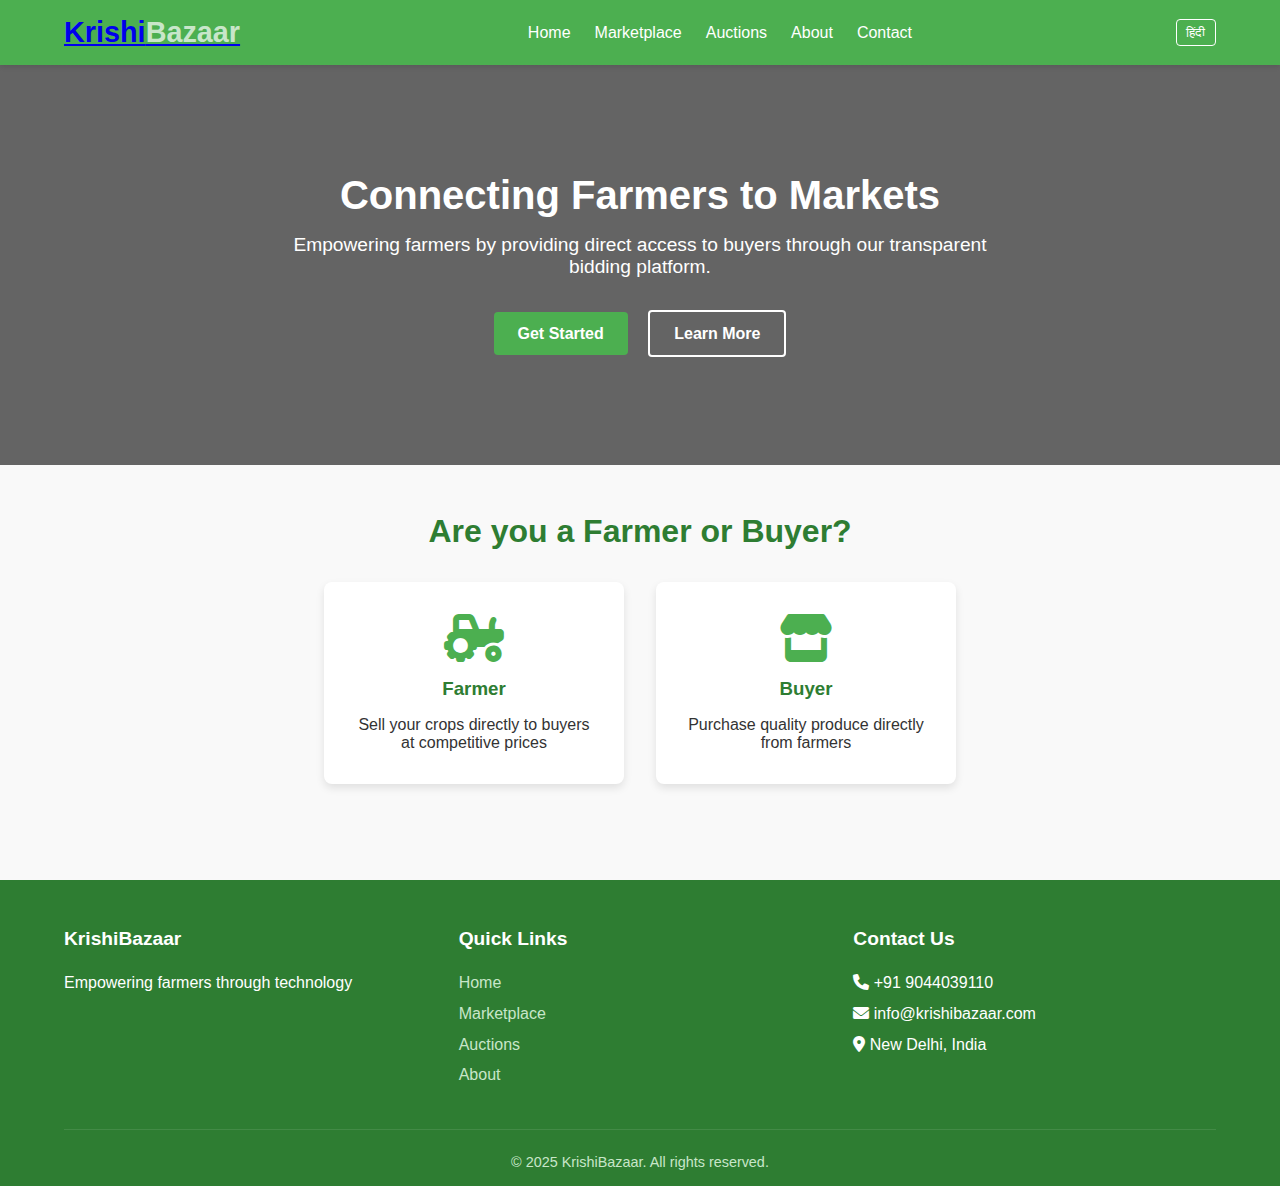
<file: index.html>
<!DOCTYPE html>
<html lang="en">
<head>
    <meta charset="UTF-8">
    <meta name="viewport" content="width=device-width, initial-scale=1.0">
    <title>KrishiBazaar - Farmer Marketplace</title>
    <link rel="stylesheet" href="style.css">
    <link rel="stylesheet" href="https://cdnjs.cloudflare.com/ajax/libs/font-awesome/6.0.0-beta3/css/all.min.css">
</head>
<body>
    <!-- Header -->
    <header>
        <div class="container header-container">
            <a href="index.html" class="logo">Krishi<span>Bazaar</span></a>
            <nav>
                <ul>
                    <li><a href="index.html" class="english active">Home</a><a href="index.html" class="hindi hidden active">होम</a></li>
                    <li><a href="marketplace.html" class="english">Marketplace</a><a href="marketplace.html" class="hindi hidden">मार्केटप्लेस</a></li>
                    <li><a href="auctions.html" class="english">Auctions</a><a href="auctions.html" class="hindi hidden">नीलामी</a></li>
                    <li><a href="about.html" class="english">About</a><a href="about.html" class="hindi hidden">हमारे बारे में</a></li>
                    <li><a href="contact.html" class="english">Contact</a><a href="contact.html" class="hindi hidden">संपर्क</a></li>
                </ul>
            </nav>
            <button class="language-toggle" id="languageToggle">
                <span class="english">हिंदी</span>
                <span class="hindi hidden">English</span>
            </button>
        </div>
    </header>

    <!-- Hero Section -->
    <section class="hero">
        <div class="container hero-content">
            <h1 class="english">Connecting Farmers to Markets</h1>
            <h1 class="hindi hidden">किसानों को बाजार से जोड़ना</h1>
            <p class="english">Empowering farmers by providing direct access to buyers through our transparent bidding platform.</p>
            <p class="hindi hidden">हमारे पारदर्शी बोली प्लेटफॉर्म के माध्यम से किसानों को खरीदारों तक सीधी पहुंच प्रदान करना।</p>
            <div>
                <a href="#user-selection" class="btn english">Get Started</a>
                <a href="#user-selection" class="btn hindi hidden">शुरू करें</a>
                <a href="about.html" class="btn btn-outline english">Learn More</a>
                <a href="about.html" class="btn btn-outline hindi hidden">और जानें</a>
            </div>
        </div>
    </section>

    <!-- User Type Selection -->
    <section class="user-selection" id="user-selection">
        <div class="container">
            <h2 class="english">Are you a Farmer or Buyer?</h2>
            <h2 class="hindi hidden">आप किसान हैं या खरीदार?</h2>
            <div class="user-cards">
                <a href="farmer-register.html" class="user-card">
                    <i class="fas fa-tractor"></i>
                    <h3 class="english">Farmer</h3>
                    <h3 class="hindi hidden">किसान</h3>
                    <p class="english">Sell your crops directly to buyers at competitive prices</p>
                    <p class="hindi hidden">अपनी फसल सीधे खरीदारों को प्रतिस्पर्धी कीमतों पर बेचें</p>
                </a>
                <a href="buyer-dashboard.html" class="user-card">
                    <i class="fas fa-store"></i>
                    <h3 class="english">Buyer</h3>
                    <h3 class="hindi hidden">खरीदार</h3>
                    <p class="english">Purchase quality produce directly from farmers</p>
                    <p class="hindi hidden">किसानों से सीधे गुणवत्तापूर्ण उत्पाद खरीदें</p>
                </a>
            </div>
        </div>
    </section>

    <!-- Footer -->
    <footer>
        <div class="container">
            <div class="footer-content">
                <div class="footer-column">
                    <h3 class="english">KrishiBazaar</h3>
                    <h3 class="hindi hidden">कृषि बाजार</h3>
                    <p class="english">Empowering farmers through technology</p>
                    <p class="hindi hidden">प्रौद्योगिकी के माध्यम से किसानों को सशक्त बनाना</p>
                </div>
                <div class="footer-column">
                    <h3 class="english">Quick Links</h3>
                    <h3 class="hindi hidden">त्वरित लिंक</h3>
                    <ul>
                        <li><a href="index.html" class="english">Home</a><a href="index.html" class="hindi hidden">होम</a></li>
                        <li><a href="marketplace.html" class="english">Marketplace</a><a href="marketplace.html" class="hindi hidden">मार्केटप्लेस</a></li>
                        <li><a href="auctions.html" class="english">Auctions</a><a href="auctions.html" class="hindi hidden">नीलामी</a></li>
                        <li><a href="about.html" class="english">About</a><a href="about.html" class="hindi hidden">हमारे बारे में</a></li>
                    </ul>
                </div>
                <div class="footer-column">
                    <h3 class="english">Contact Us</h3>
                    <h3 class="hindi hidden">हमसे संपर्क करें</h3>
                    <ul>
                        <li><i class="fas fa-phone"></i> +91 9044039110</li>
                        <li><i class="fas fa-envelope"></i> info@krishibazaar.com</li>
                        <li><i class="fas fa-map-marker-alt"></i> <span class="english">New Delhi, India</span><span class="hindi hidden">नई दिल्ली, भारत</span></li>
                    </ul>
                </div>
            </div>
            <div class="copyright">
                <p class="english">&copy; 2025 KrishiBazaar. All rights reserved.</p>
                <p class="hindi hidden">&copy; 2025 कृषि बाजार। सर्वाधिकार सुरक्षित।</p>
            </div>
        </div>
    </footer>

    <script>
        // Language toggle functionality
        document.getElementById('languageToggle').addEventListener('click', function() {
            const englishElements = document.querySelectorAll('.english');
            const hindiElements = document.querySelectorAll('.hindi');
            
            englishElements.forEach(el => {
                el.classList.toggle('hidden');
            });
            
            hindiElements.forEach(el => {
                el.classList.toggle('hidden');
            });
        });

        // Set active nav link
        document.addEventListener('DOMContentLoaded', function() {
            const currentPage = window.location.pathname.split('/').pop() || 'index.html';
            const navLinks = document.querySelectorAll('nav a');
            
            navLinks.forEach(link => {
                if (link.getAttribute('href') === currentPage) {
                    link.classList.add('active');
                } else {
                    link.classList.remove('active');
                }
            });
        });
    </script>
</body>
</html>
</file>
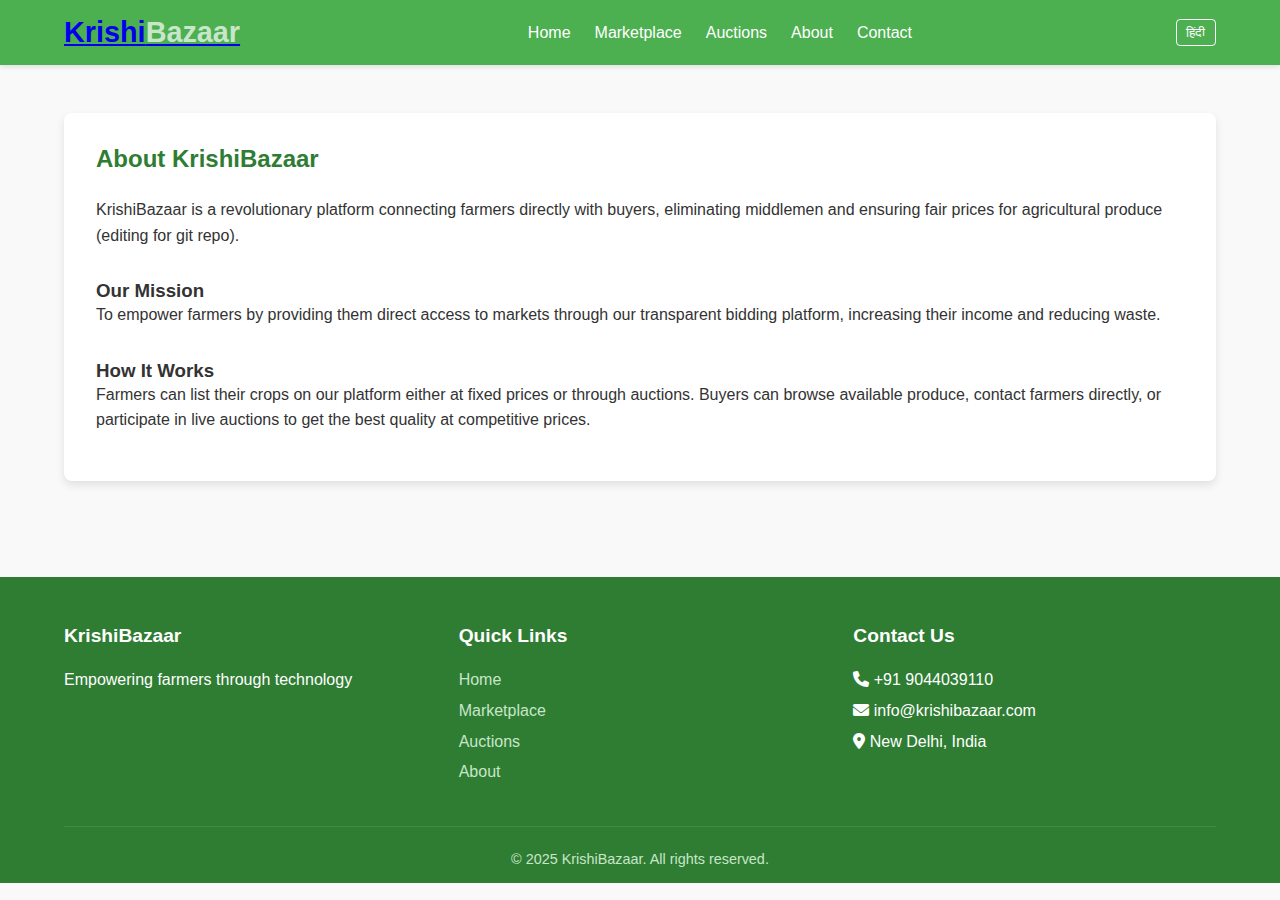
<file: about.html>
<!DOCTYPE html>
<html lang="en">
<head>
    <meta charset="UTF-8">
    <meta name="viewport" content="width=device-width, initial-scale=1.0">
    <title>About - KrishiBazaar</title>
    <link rel="stylesheet" href="style.css">
    <link rel="stylesheet" href="https://cdnjs.cloudflare.com/ajax/libs/font-awesome/6.0.0-beta3/css/all.min.css">
</head>
<body>
    <!-- Header -->
    <header>
        <div class="container header-container">
            <a href="index.html" class="logo">Krishi<span>Bazaar</span></a>
            <nav>
                <ul>
                    <li><a href="index.html" class="english">Home</a><a href="index.html" class="hindi hidden">होम</a></li>
                    <li><a href="marketplace.html" class="english">Marketplace</a><a href="marketplace.html" class="hindi hidden">मार्केटप्लेस</a></li>
                    <li><a href="auctions.html" class="english">Auctions</a><a href="auctions.html" class="hindi hidden">नीलामी</a></li>
                    <li><a href="about.html" class="english active">About</a><a href="about.html" class="hindi hidden active">हमारे बारे में</a></li>
                    <li><a href="contact.html" class="english">Contact</a><a href="contact.html" class="hindi hidden">संपर्क</a></li>
                </ul>
            </nav>
            <button class="language-toggle" id="languageToggle">
                <span class="english">हिंदी</span>
                <span class="hindi hidden">English</span>
            </button>
        </div>
    </header>

    <!-- About Section -->
    <section class="about-section">
        <div class="container">
            <div class="about-content">
                <h2 class="english">About KrishiBazaar</h2>
                <h2 class="hindi hidden">कृषि बाजार के बारे में</h2>
                
                <p class="english">KrishiBazaar is a revolutionary platform connecting farmers directly with buyers, eliminating middlemen and ensuring fair prices for agricultural produce (editing for git repo).</p>
                <p class="hindi hidden">कृषि बाजार एक क्रांतिकारी प्लेटफॉर्म है जो किसानों को सीधे खरीदारों से जोड़ता है, बिचौलियों को हटाता है और कृषि उत्पादों के लिए उचित मूल्य सुनिश्चित करता है।</p>
                
                <h3 class="english" style="margin-top: 2rem;">Our Mission</h3>
                <h3 class="hindi hidden" style="margin-top: 2rem;">हमारा मिशन</h3>
                <p class="english">To empower farmers by providing them direct access to markets through our transparent bidding platform, increasing their income and reducing waste.</p>
                <p class="hindi hidden">हमारे पारदर्शी बोली प्लेटफॉर्म के माध्यम से किसानों को बाजार तक सीधी पहुंच प्रदान करके उन्हें सशक्त बनाना, उनकी आय बढ़ाना और बर्बादी को कम करना।</p>
                
                <h3 class="english" style="margin-top: 2rem;">How It Works</h3>
                <h3 class="hindi hidden" style="margin-top: 2rem;">यह कैसे काम करता है</h3>
                <p class="english">Farmers can list their crops on our platform either at fixed prices or through auctions. Buyers can browse available produce, contact farmers directly, or participate in live auctions to get the best quality at competitive prices.</p>
                <p class="hindi hidden">किसान हमारे प्लेटफॉर्म पर अपनी फसलों को निश्चित मूल्य पर या नीलामी के माध्यम से सूचीबद्ध कर सकते हैं। खरीदार उपलब्ध उत्पादों को ब्राउज़ कर सकते हैं, सीधे किसानों से संपर्क कर सकते हैं, या प्रतिस्पर्धी कीमतों पर सर्वोत्तम गुणवत्ता प्राप्त करने के लिए लाइव नीलामी में भाग ले सकते हैं।</p>
            </div>
        </div>
    </section>

    <!-- Footer -->
    <footer>
        <div class="container">
            <div class="footer-content">
                <div class="footer-column">
                    <h3 class="english">KrishiBazaar</h3>
                    <h3 class="hindi hidden">कृषि बाजार</h3>
                    <p class="english">Empowering farmers through technology</p>
                    <p class="hindi hidden">प्रौद्योगिकी के माध्यम से किसानों को सशक्त बनाना</p>
                </div>
                <div class="footer-column">
                    <h3 class="english">Quick Links</h3>
                    <h3 class="hindi hidden">त्वरित लिंक</h3>
                    <ul>
                        <li><a href="index.html" class="english">Home</a><a href="index.html" class="hindi hidden">होम</a></li>
                        <li><a href="marketplace.html" class="english">Marketplace</a><a href="marketplace.html" class="hindi hidden">मार्केटप्लेस</a></li>
                        <li><a href="auctions.html" class="english">Auctions</a><a href="auctions.html" class="hindi hidden">नीलामी</a></li>
                        <li><a href="about.html" class="english">About</a><a href="about.html" class="hindi hidden">हमारे बारे में</a></li>
                    </ul>
                </div>
                <div class="footer-column">
                    <h3 class="english">Contact Us</h3>
                    <h3 class="hindi hidden">हमसे संपर्क करें</h3>
                    <ul>
                        <li><i class="fas fa-phone"></i> +91 9044039110</li>
                        <li><i class="fas fa-envelope"></i> info@krishibazaar.com</li>
                        <li><i class="fas fa-map-marker-alt"></i> <span class="english">New Delhi, India</span><span class="hindi hidden">नई दिल्ली, भारत</span></li>
                    </ul>
                </div>
            </div>
            <div class="copyright">
                <p class="english">&copy; 2025 KrishiBazaar. All rights reserved.</p>
                <p class="hindi hidden">&copy; 2025 कृषि बाजार। सर्वाधिकार सुरक्षित।</p>
            </div>
        </div>
    </footer>

    <script>
        // Language toggle functionality
        document.getElementById('languageToggle').addEventListener('click', function() {
            const englishElements = document.querySelectorAll('.english');
            const hindiElements = document.querySelectorAll('.hindi');
            
            englishElements.forEach(el => {
                el.classList.toggle('hidden');
            });
            
            hindiElements.forEach(el => {
                el.classList.toggle('hidden');
            });
        });
    </script>
</body>
</html>
</file>
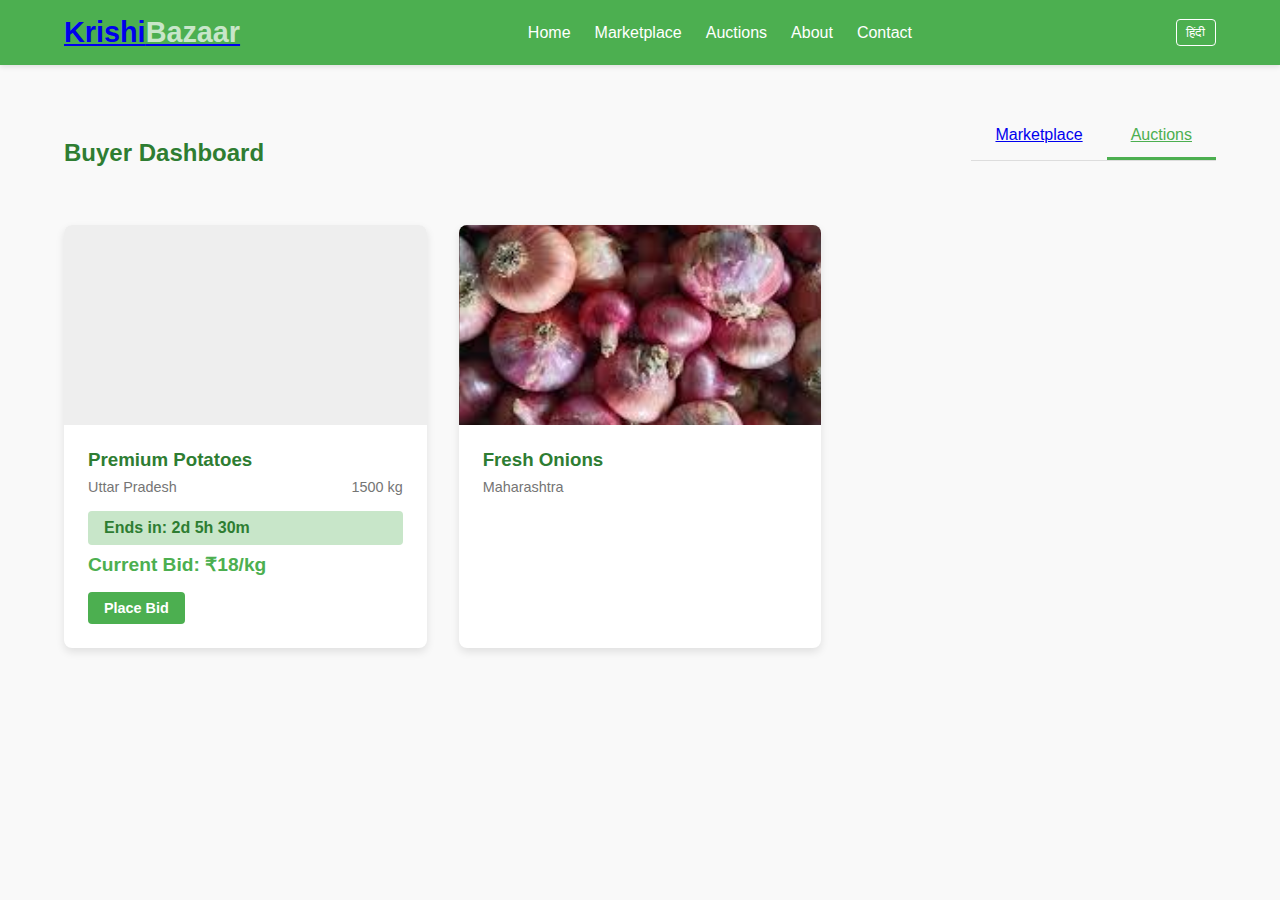
<file: buyer-dashboard.html>
<!DOCTYPE html>
<html lang="en">
<head>
    <meta charset="UTF-8">
    <meta name="viewport" content="width=device-width, initial-scale=1.0">
    <title>Buyer Dashboard - KrishiBazaar</title>
    <link rel="stylesheet" href="style.css">
    <link rel="stylesheet" href="https://cdnjs.cloudflare.com/ajax/libs/font-awesome/6.0.0-beta3/css/all.min.css">
</head>
<body>
    <!-- Header -->
    <header>
        <div class="container header-container">
            <a href="index.html" class="logo">Krishi<span>Bazaar</span></a>
            <nav>
                <ul>
                    <li><a href="index.html" class="english">Home</a><a href="index.html" class="hindi hidden">होम</a></li>
                    <li><a href="marketplace.html" class="english">Marketplace</a><a href="marketplace.html" class="hindi hidden">मार्केटप्लेस</a></li>
                    <li><a href="auctions.html" class="english active">Auctions</a><a href="auctions.html" class="hindi hidden active">नीलामी</a></li>
                    <li><a href="about.html" class="english">About</a><a href="about.html" class="hindi hidden">हमारे बारे में</a></li>
                    <li><a href="contact.html" class="english">Contact</a><a href="contact.html" class="hindi hidden">संपर्क</a></li>
                </ul>
            </nav>
            <button class="language-toggle" id="languageToggle">
                <span class="english">हिंदी</span>
                <span class="hindi hidden">English</span>
            </button>
        </div>
    </header>

    <!-- Buyer Dashboard -->
    <section class="marketplace">
        <div class="container">
            <div class="marketplace-header">
                <h2 class="english">Buyer Dashboard</h2>
                <h2 class="hindi hidden">खरीदार डैशबोर्ड</h2>
                <div class="marketplace-tabs">
                    <a href="marketplace.html" class="tab">
                        <span class="english">Marketplace</span>
                        <span class="hindi hidden">मार्केटप्लेस</span>
                    </a>
                    <a href="auctions.html" class="tab active">
                        <span class="english">Auctions</span>
                        <span class="hindi hidden">नीलामी</span>
                    </a>
                </div>
            </div>

            <div class="products">
                <!-- Auction 1 -->
                <div class="product-card" onclick="showBidding('premium-potatoes')">
                    <div class="product-image" style="background-image: url('https://www.kew.org/sites/default/files/styles/original/public/2025-01/many-potatoes-solanum-tuberosum.jpg.webp?itok=RhcGjOE3');"></div>
                    <div class="product-info">
                        <h3 class="english">Premium Potatoes</h3>
                        <h3 class="hindi hidden">प्रीमियम आलू</h3>
                        <div class="product-meta">
                            <span class="english">Uttar Pradesh</span>
                            <span class="hindi hidden">उत्तर प्रदेश</span>
                            <span>1500 kg</span>
                        </div>
                        <div class="bidding-timer english">Ends in: 2d 5h 30m</div>
                        <div class="bidding-timer hindi hidden">समाप्ति: 2दिन 5घं 30मि</div>
                        <div class="product-price english">Current Bid: ₹18/kg</div>
                        <div class="product-price hindi hidden">वर्तमान बोली: 18 रु/किलो</div>
                        <div class="product-actions">
                            <button class="btn btn-sm english">Place Bid</button>
                            <button class="btn btn-sm hindi hidden">बोली लगाएं</button>
                        </div>
                    </div>
                </div>

                <!-- Auction 2 -->
                <div class="product-card" onclick="showBidding('fresh-onions')">
                    <div class="product-image" style="background-image: url('[data-uri]');"></div>
                    <div class="product-info">
                        <h3 class="english">Fresh Onions</h3>
                        <h3 class="hindi hidden">ताजे प्याज</h3>
                        <div class="product-meta">
                            <span class="english">Maharashtra</span>
                            <span class="hindi hidden">महाराष्ट
</file>
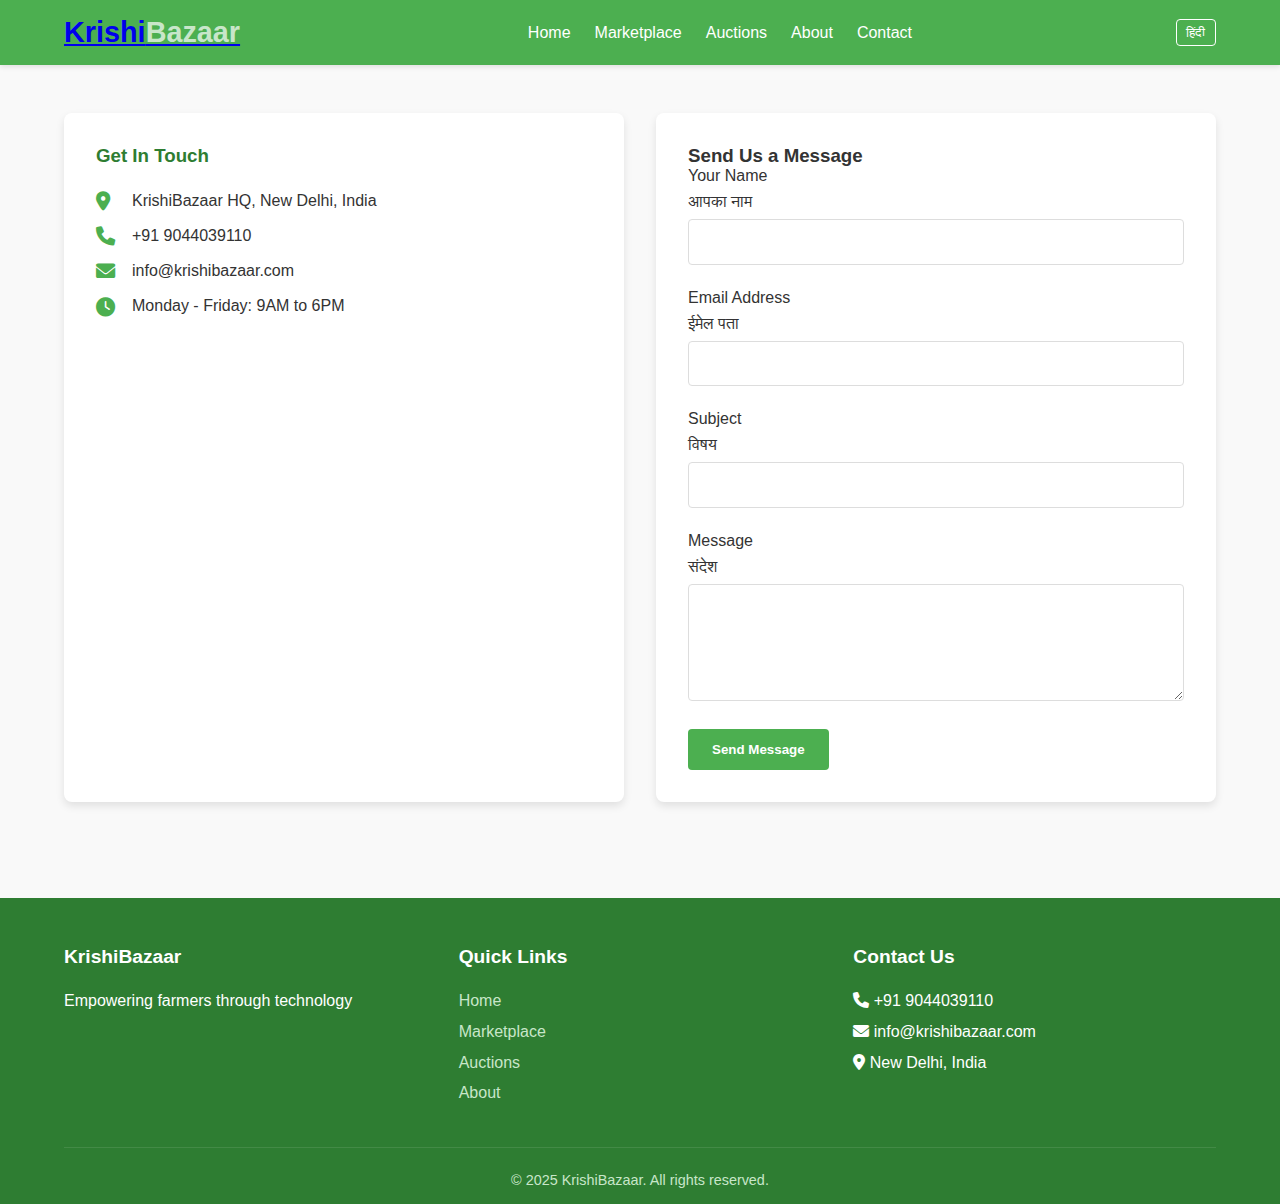
<file: contact.html>
<!DOCTYPE html>
<html lang="en">
<head>
    <meta charset="UTF-8">
    <meta name="viewport" content="width=device-width, initial-scale=1.0">
    <title>Contact - KrishiBazaar</title>
    <link rel="stylesheet" href="style.css">
    <link rel="stylesheet" href="https://cdnjs.cloudflare.com/ajax/libs/font-awesome/6.0.0-beta3/css/all.min.css">
</head>
<body>
    <!-- Header -->
    <header>
        <div class="container header-container">
            <a href="index.html" class="logo">Krishi<span>Bazaar</span></a>
            <nav>
                <ul>
                    <li><a href="index.html" class="english">Home</a><a href="index.html" class="hindi hidden">होम</a></li>
                    <li><a href="marketplace.html" class="english">Marketplace</a><a href="marketplace.html" class="hindi hidden">मार्केटप्लेस</a></li>
                    <li><a href="auctions.html" class="english">Auctions</a><a href="auctions.html" class="hindi hidden">नीलामी</a></li>
                    <li><a href="about.html" class="english">About</a><a href="about.html" class="hindi hidden">हमारे बारे में</a></li>
                    <li><a href="contact.html" class="english active">Contact</a><a href="contact.html" class="hindi hidden active">संपर्क</a></li>
                </ul>
            </nav>
            <button class="language-toggle" id="languageToggle">
                <span class="english">हिंदी</span>
                <span class="hindi hidden">English</span>
            </button>
        </div>
    </header>

    <!-- Contact Section -->
    <section class="contact-section">
        <div class="container">
            <div class="contact-container">
                <div class="contact-info">
                    <h3 class="english">Get In Touch</h3>
                    <h3 class="hindi hidden">संपर्क करें</h3>
                    <ul>
                        <li>
                            <i class="fas fa-map-marker-alt"></i>
                            <span class="english">KrishiBazaar HQ, New Delhi, India</span>
                            <span class="hindi hidden">कृषि बाजार मुख्यालय, नई दिल्ली, भारत</span>
                        </li>
                        <li>
                            <i class="fas fa-phone"></i>
                            <span>+91 9044039110</span>
                        </li>
                        <li>
                            <i class="fas fa-envelope"></i>
                            <span>info@krishibazaar.com</span>
                        </li>
                        <li>
                            <i class="fas fa-clock"></i>
                            <span class="english">Monday - Friday: 9AM to 6PM</span>
                            <span class="hindi hidden">सोमवार - शुक्रवार: सुबह 9 से शाम 6 बजे तक</span>
                        </li>
                    </ul>
                </div>
                <div class="contact-form">
                    <h3 class="english">Send Us a Message</h3>
                    <h3 class="hindi hidden">हमें संदेश भेजें</h3>
                    <form id="contactForm">
                        <div class="form-group">
                            <label for="name" class="english">Your Name</label>
                            <label for="name" class="hindi hidden">आपका नाम</label>
                            <input type="text" id="name" class="form-control" required>
                        </div>
                        <div class="form-group">
                            <label for="email" class="english">Email Address</label>
                            <label for="email" class="hindi hidden">ईमेल पता</label>
                            <input type="email" id="email" class="form-control" required>
                        </div>
                        <div class="form-group">
                            <label for="subject" class="english">Subject</label>
                            <label for="subject" class="hindi hidden">विषय</label>
                            <input type="text" id="subject" class="form-control" required>
                        </div>
                        <div class="form-group">
                            <label for="message" class="english">Message</label>
                            <label for="message" class="hindi hidden">संदेश</label>
                            <textarea id="message" class="form-control" rows="5" required></textarea>
                        </div>
                        <button type="submit" class="btn english">Send Message</button>
                        <button type="submit" class="btn hindi hidden">संदेश भेजें</button>
                    </form>
                </div>
            </div>
        </div>
    </section>

    <!-- Footer -->
    <footer>
        <div class="container">
            <div class="footer-content">
                <div class="footer-column">
                    <h3 class="english">KrishiBazaar</h3>
                    <h3 class="hindi hidden">कृषि बाजार</h3>
                    <p class="english">Empowering farmers through technology</p>
                    <p class="hindi hidden">प्रौद्योगिकी के माध्यम से किसानों को सशक्त बनाना</p>
                </div>
                <div class="footer-column">
                    <h3 class="english">Quick Links</h3>
                    <h3 class="hindi hidden">त्वरित लिंक</h3>
                    <ul>
                        <li><a href="index.html" class="english">Home</a><a href="index.html" class="hindi hidden">होम</a></li>
                        <li><a href="marketplace.html" class="english">Marketplace</a><a href="marketplace.html" class="hindi hidden">मार्केटप्लेस</a></li>
                        <li><a href="auctions.html" class="english">Auctions</a><a href="auctions.html" class="hindi hidden">नीलामी</a></li>
                        <li><a href="about.html" class="english">About</a><a href="about.html" class="hindi hidden">हमारे बारे में</a></li>
                    </ul>
                </div>
                <div class="footer-column">
                    <h3 class="english">Contact Us</h3>
                    <h3 class="hindi hidden">हमसे संपर्क करें</h3>
                    <ul>
                        <li><i class="fas fa-phone"></i> +91 9044039110</li>
                        <li><i class="fas fa-envelope"></i> info@krishibazaar.com</li>
                        <li><i class="fas fa-map-marker-alt"></i> <span class="english">New Delhi, India</span><span class="hindi hidden">नई दिल्ली, भारत</span></li>
                    </ul>
                </div>
            </div>
            <div class="copyright">
                <p class="english">&copy; 2025 KrishiBazaar. All rights reserved.</p>
                <p class="hindi hidden">&copy; 2025 कृषि बाजार। सर्वाधिकार सुरक्षित।</p>
            </div>
        </div>
    </footer>

    <script>
        // Language toggle functionality
        document.getElementById('languageToggle').addEventListener('click', function() {
            const englishElements = document.querySelectorAll('.english');
            const hindiElements = document.querySelectorAll('.hindi');
            
            englishElements.forEach(el => {
                el.classList.toggle('hidden');
            });
            
            hindiElements.forEach(el => {
                el.classList.toggle('hidden');
            });
        });

        // Contact form submission
        document.getElementById('contactForm').addEventListener('submit', function(e) {
            e.preventDefault();
            alert('Thank you for your message! We will get back to you soon.');
            this.reset();
        });
    </script>
</body>
</html>
</file>
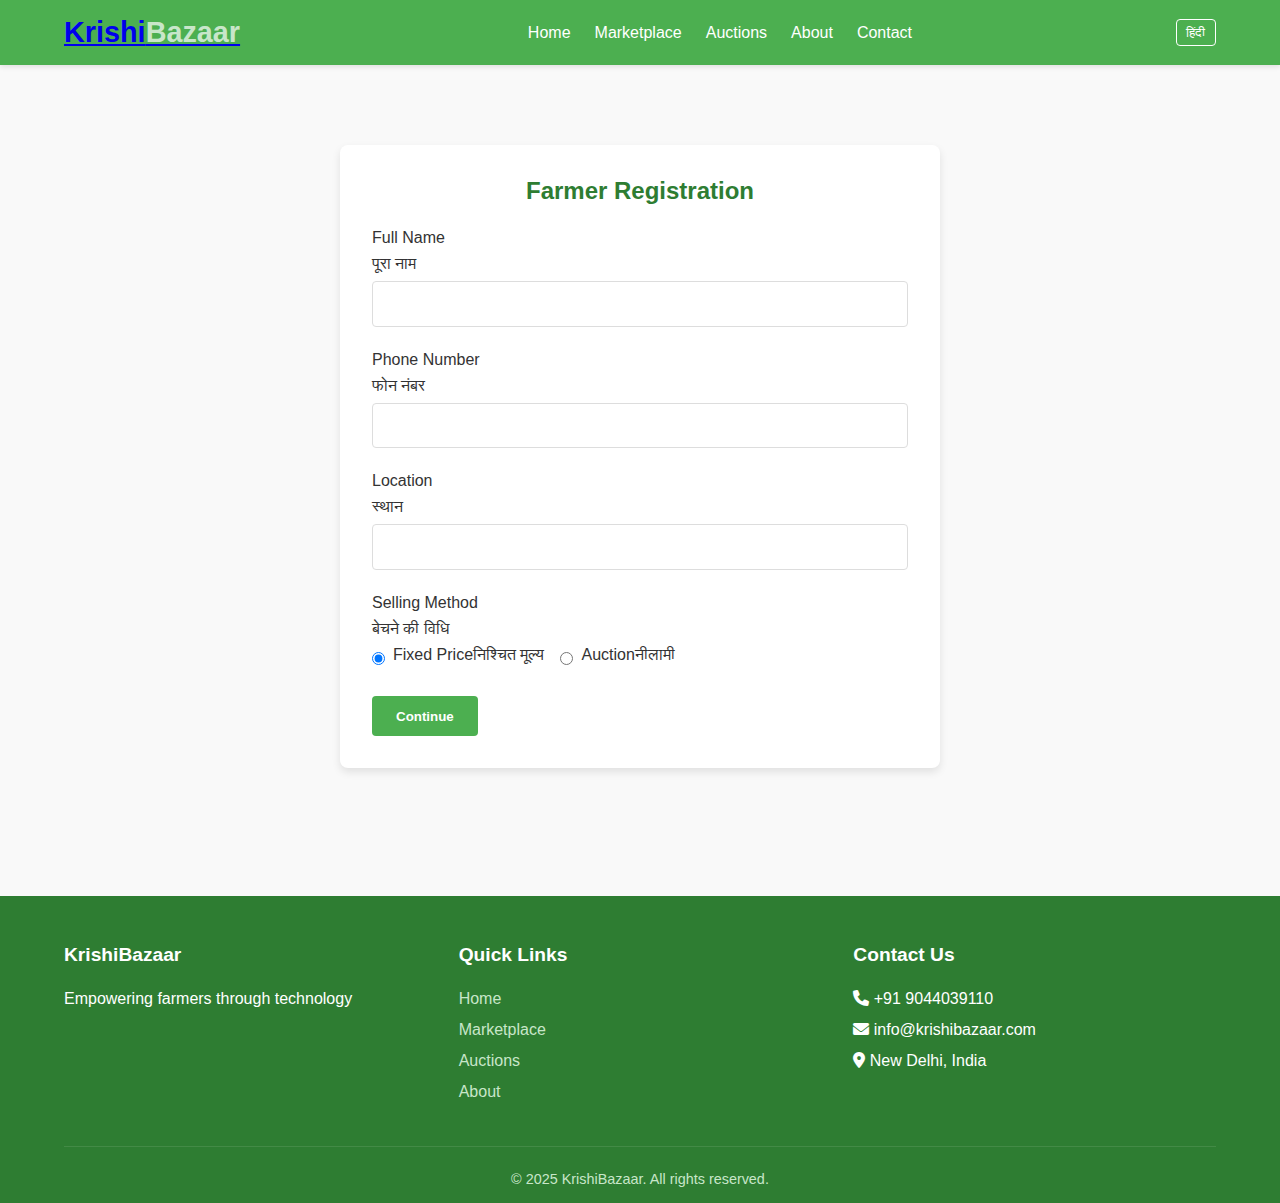
<file: farmer-register.html>
<!DOCTYPE html>
<html lang="en">
<head>
    <meta charset="UTF-8">
    <meta name="viewport" content="width=device-width, initial-scale=1.0">
    <title>Farmer Registration - KrishiBazaar</title>
    <link rel="stylesheet" href="style.css">
    <link rel="stylesheet" href="https://cdnjs.cloudflare.com/ajax/libs/font-awesome/6.0.0-beta3/css/all.min.css">
</head>
<body>
    <!-- Header -->
    <header>
        <div class="container header-container">
            <a href="index.html" class="logo">Krishi<span>Bazaar</span></a>
            <nav>
                <ul>
                    <li><a href="index.html" class="english">Home</a><a href="index.html" class="hindi hidden">होम</a></li>
                    <li><a href="marketplace.html" class="english">Marketplace</a><a href="marketplace.html" class="hindi hidden">मार्केटप्लेस</a></li>
                    <li><a href="auctions.html" class="english">Auctions</a><a href="auctions.html" class="hindi hidden">नीलामी</a></li>
                    <li><a href="about.html" class="english">About</a><a href="about.html" class="hindi hidden">हमारे बारे में</a></li>
                    <li><a href="contact.html" class="english">Contact</a><a href="contact.html" class="hindi hidden">संपर्क</a></li>
                </ul>
            </nav>
            <button class="language-toggle" id="languageToggle">
                <span class="english">हिंदी</span>
                <span class="hindi hidden">English</span>
            </button>
        </div>
    </header>

    <!-- Farmer Registration Form -->
    <section class="about-section">
        <div class="container">
            <div class="form-container">
                <h2 class="english">Farmer Registration</h2>
                <h2 class="hindi hidden">किसान पंजीकरण</h2>
                <form id="farmerRegistration">
                    <div class="form-group">
                        <label for="farmerName" class="english">Full Name</label>
                        <label for="farmerName" class="hindi hidden">पूरा नाम</label>
                        <input type="text" id="farmerName" class="form-control" required>
                    </div>
                    <div class="form-group">
                        <label for="farmerPhone" class="english">Phone Number</label>
                        <label for="farmerPhone" class="hindi hidden">फोन नंबर</label>
                        <input type="tel" id="farmerPhone" class="form-control" required>
                    </div>
                    <div class="form-group">
                        <label for="farmerLocation" class="english">Location</label>
                        <label for="farmerLocation" class="hindi hidden">स्थान</label>
                        <input type="text" id="farmerLocation" class="form-control" required>
                    </div>
                    <div class="form-group">
                        <label class="english">Selling Method</label>
                        <label class="hindi hidden">बेचने की विधि</label>
                        <div class="radio-group">
                            <div class="radio-option">
                                <input type="radio" id="fixedPrice" name="sellingMethod" value="fixed" checked>
                                <label for="fixedPrice" class="english">Fixed Price</label>
                                <label for="fixedPrice" class="hindi hidden">निश्चित मूल्य</label>
                            </div>
                            <div class="radio-option">
                                <input type="radio" id="auction" name="sellingMethod" value="auction">
                                <label for="auction" class="english">Auction</label>
                                <label for="auction" class="hindi hidden">नीलामी</label>
                            </div>
                        </div>
                    </div>
                    <button type="submit" class="btn english">Continue</button>
                    <button type="submit" class="btn hindi hidden">जारी रखें</button>
                </form>
            </div>
        </div>
    </section>

    <!-- Footer -->
    <footer>
        <div class="container">
            <div class="footer-content">
                <div class="footer-column">
                    <h3 class="english">KrishiBazaar</h3>
                    <h3 class="hindi hidden">कृषि बाजार</h3>
                    <p class="english">Empowering farmers through technology</p>
                    <p class="hindi hidden">प्रौद्योगिकी के माध्यम से किसानों को सशक्त बनाना</p>
                </div>
                <div class="footer-column">
                    <h3 class="english">Quick Links</h3>
                    <h3 class="hindi hidden">त्वरित लिंक</h3>
                    <ul>
                        <li><a href="index.html" class="english">Home</a><a href="index.html" class="hindi hidden">होम</a></li>
                        <li><a href="marketplace.html" class="english">Marketplace</a><a href="marketplace.html" class="hindi hidden">मार्केटप्लेस</a></li>
                        <li><a href="auctions.html" class="english">Auctions</a><a href="auctions.html" class="hindi hidden">नीलामी</a></li>
                        <li><a href="about.html" class="english">About</a><a href="about.html" class="hindi hidden">हमारे बारे में</a></li>
                    </ul>
                </div>
                <div class="footer-column">
                    <h3 class="english">Contact Us</h3>
                    <h3 class="hindi hidden">हमसे संपर्क करें</h3>
                    <ul>
                        <li><i class="fas fa-phone"></i> +91 9044039110</li>
                        <li><i class="fas fa-envelope"></i> info@krishibazaar.com</li>
                        <li><i class="fas fa-map-marker-alt"></i> <span class="english">New Delhi, India</span><span class="hindi hidden">नई दिल्ली, भारत</span></li>
                    </ul>
                </div>
            </div>
            <div class="copyright">
                <p class="english">&copy; 2025 KrishiBazaar. All rights reserved.</p>
                <p class="hindi hidden">&copy; 2025 कृषि बाजार। सर्वाधिकार सुरक्षित।</p>
            </div>
        </div>
    </footer>

    <script>
        // Language toggle functionality
        document.getElementById('languageToggle').addEventListener('click', function() {
            const englishElements = document.querySelectorAll('.english');
            const hindiElements = document.querySelectorAll('.hindi');
            
            englishElements.forEach(el => {
                el.classList.toggle('hidden');
            });
            
            hindiElements.forEach(el => {
                el.classList.toggle('hidden');
            });
        });

        // Farmer registration form submission
        document.getElementById('farmerRegistration').addEventListener('submit', function(e) {
            e.preventDefault();
            const sellingMethod = document.querySelector('input[name="sellingMethod"]:checked').value;
            
            if (sellingMethod === 'fixed') {
                alert('Registration successful! You can now list your crops at fixed prices.');
            } else {
                alert('Registration successful! You can now list your crops for auction.');
            }
            
            // In a real app, this would redirect to the farmer dashboard
            window.location.href = 'marketplace.html';
        });
    </script>
</body>
</html>
</file>
<file: style.css>
/* Global Styles */
:root {
    --primary-color: #4CAF50;
    --secondary-color: #388E3C;
    --accent-color: #8BC34A;
    --dark-color: #2E7D32;
    --light-color: #C8E6C9;
    --text-color: #333;
    --white: #fff;
    --gray: #f5f5f5;
    --dark-gray: #757575;
}

* {
    margin: 0;
    padding: 0;
    box-sizing: border-box;
    font-family: 'Segoe UI', Tahoma, Geneva, Verdana, sans-serif;
}

body {
    background-color: #f9f9f9;
    color: var(--text-color);
}

.container {
    width: 90%;
    max-width: 1200px;
    margin: 0 auto;
}

/* Header Styles */
header {
    background-color: var(--primary-color);
    color: white;
    padding: 1rem 0;
    box-shadow: 0 2px 5px rgba(0,0,0,0.1);
}

.header-container {
    display: flex;
    justify-content: space-between;
    align-items: center;
}

.logo {
    font-size: 1.8rem;
    font-weight: bold;
}

.logo span {
    color: var(--light-color);
}

nav ul {
    display: flex;
    list-style: none;
}

nav ul li {
    margin-left: 1.5rem;
}

nav ul li a {
    color: white;
    text-decoration: none;
    font-weight: 500;
    transition: all 0.3s ease;
}

nav ul li a:hover {
    color: var(--light-color);
}

.language-toggle {
    background: none;
    border: 1px solid white;
    color: white;
    padding: 0.3rem 0.6rem;
    border-radius: 4px;
    cursor: pointer;
    transition: all 0.3s ease;
}

.language-toggle:hover {
    background: rgba(255,255,255,0.1);
}

/* Hero Section */
.hero {
    background: linear-gradient(rgba(0,0,0,0.6), rgba(0,0,0,0.6)), url('https://images.unsplash.com/photo-1500382017468-9049fed747ef?ixlib=rb-1.2.1&auto=format&fit=crop&w=1350&q=80');
    background-size: cover;
    background-position: center;
    height: 400px;
    display: flex;
    align-items: center;
    color: white;
    text-align: center;
}

.hero-content {
    width: 100%;
}

.hero h1 {
    font-size: 2.5rem;
    margin-bottom: 1rem;
}

.hero p {
    font-size: 1.2rem;
    margin-bottom: 2rem;
    max-width: 700px;
    margin-left: auto;
    margin-right: auto;
}

.btn {
    display: inline-block;
    background-color: var(--primary-color);
    color: white;
    padding: 0.8rem 1.5rem;
    border-radius: 4px;
    text-decoration: none;
    font-weight: bold;
    transition: all 0.3s ease;
    border: none;
    cursor: pointer;
}

.btn:hover {
    background-color: var(--dark-color);
    transform: translateY(-2px);
}

.btn-outline {
    background: transparent;
    border: 2px solid white;
    margin-left: 1rem;
}

.btn-outline:hover {
    background: white;
    color: var(--primary-color);
}

/* User Type Selection */
.user-selection {
    padding: 3rem 0;
    text-align: center;
}

.user-selection h2 {
    margin-bottom: 2rem;
    font-size: 2rem;
    color: var(--dark-color);
}

.user-cards {
    display: flex;
    justify-content: center;
    gap: 2rem;
    flex-wrap: wrap;
}

.user-card {
    background: white;
    border-radius: 8px;
    box-shadow: 0 4px 8px rgba(0,0,0,0.1);
    padding: 2rem;
    width: 300px;
    transition: all 0.3s ease;
    cursor: pointer;
    text-decoration: none;
    color: var(--text-color);
}

.user-card:hover {
    transform: translateY(-10px);
    box-shadow: 0 8px 16px rgba(0,0,0,0.1);
}

.user-card i {
    font-size: 3rem;
    color: var(--primary-color);
    margin-bottom: 1rem;
}

.user-card h3 {
    margin-bottom: 1rem;
    color: var(--dark-color);
}

/* Forms */
.form-container {
    background: white;
    border-radius: 8px;
    box-shadow: 0 4px 8px rgba(0,0,0,0.1);
    padding: 2rem;
    max-width: 600px;
    margin: 2rem auto;
}

.form-container h2 {
    margin-bottom: 1.5rem;
    color: var(--dark-color);
    text-align: center;
}

.form-group {
    margin-bottom: 1.5rem;
}

.form-group label {
    display: block;
    margin-bottom: 0.5rem;
    font-weight: 500;
}

.form-control {
    width: 100%;
    padding: 0.8rem;
    border: 1px solid #ddd;
    border-radius: 4px;
    font-size: 1rem;
}

.form-control:focus {
    outline: none;
    border-color: var(--primary-color);
}

.radio-group {
    display: flex;
    gap: 1rem;
    margin-bottom: 1rem;
}

.radio-option {
    display: flex;
    align-items: center;
}

.radio-option input {
    margin-right: 0.5rem;
}

/* Marketplace */
.marketplace {
    padding: 3rem 0;
}

.marketplace-header {
    display: flex;
    justify-content: space-between;
    align-items: center;
    margin-bottom: 2rem;
}

.marketplace-header h2 {
    color: var(--dark-color);
}

.marketplace-tabs {
    display: flex;
    border-bottom: 1px solid #ddd;
    margin-bottom: 2rem;
}

.tab {
    padding: 0.8rem 1.5rem;
    cursor: pointer;
    border-bottom: 3px solid transparent;
    font-weight: 500;
}

.tab.active {
    border-bottom-color: var(--primary-color);
    color: var(--primary-color);
}

.products {
    display: grid;
    grid-template-columns: repeat(auto-fill, minmax(280px, 1fr));
    gap: 2rem;
}

.product-card {
    background: white;
    border-radius: 8px;
    box-shadow: 0 4px 8px rgba(0,0,0,0.1);
    overflow: hidden;
    transition: all 0.3s ease;
}

.product-card:hover {
    transform: translateY(-5px);
    box-shadow: 0 8px 16px rgba(0,0,0,0.1);
}

.product-image {
    height: 200px;
    background-color: #eee;
    background-size: cover;
    background-position: center;
}

.product-info {
    padding: 1.5rem;
}

.product-info h3 {
    margin-bottom: 0.5rem;
    color: var(--dark-color);
}

.product-meta {
    display: flex;
    justify-content: space-between;
    margin-bottom: 1rem;
    color: var(--dark-gray);
    font-size: 0.9rem;
}

.product-price {
    font-weight: bold;
    color: var(--primary-color);
    font-size: 1.2rem;
    margin: 0.5rem 0;
}

.product-actions {
    display: flex;
    justify-content: space-between;
    margin-top: 1rem;
}

.btn-sm {
    padding: 0.5rem 1rem;
    font-size: 0.9rem;
}

/* Bidding Section */
.bidding-section {
    padding: 2rem;
    background: white;
    border-radius: 8px;
    box-shadow: 0 4px 8px rgba(0,0,0,0.1);
    margin-top: 2rem;
}

.bidding-header {
    display: flex;
    justify-content: space-between;
    align-items: center;
    margin-bottom: 1.5rem;
}

.bidding-timer {
    background: var(--light-color);
    padding: 0.5rem 1rem;
    border-radius: 4px;
    font-weight: bold;
    color: var(--dark-color);
}

.bidding-history {
    margin: 1.5rem 0;
    padding: 1rem;
    background: var(--gray);
    border-radius: 4px;
}

.bid {
    display: flex;
    justify-content: space-between;
    padding: 0.5rem 0;
    border-bottom: 1px solid #ddd;
}

.bid:last-child {
    border-bottom: none;
}

.current-bid {
    font-weight: bold;
    color: var(--primary-color);
}

.bid-form {
    display: flex;
    gap: 1rem;
    margin-top: 1.5rem;
}

.bid-input {
    flex: 1;
    padding: 0.8rem;
    border: 1px solid #ddd;
    border-radius: 4px;
}

/* Footer */
footer {
    background-color: var(--dark-color);
    color: white;
    padding: 3rem 0 1rem;
    margin-top: 3rem;
}

.footer-content {
    display: grid;
    grid-template-columns: repeat(auto-fit, minmax(200px, 1fr));
    gap: 2rem;
    margin-bottom: 2rem;
}

.footer-column h3 {
    margin-bottom: 1.5rem;
    font-size: 1.2rem;
}

.footer-column ul {
    list-style: none;
}

.footer-column ul li {
    margin-bottom: 0.8rem;
}

.footer-column ul li a {
    color: var(--light-color);
    text-decoration: none;
    transition: all 0.3s ease;
}

.footer-column ul li a:hover {
    color: white;
    text-decoration: underline;
}

.copyright {
    text-align: center;
    padding-top: 1.5rem;
    border-top: 1px solid rgba(255,255,255,0.1);
    color: var(--light-color);
    font-size: 0.9rem;
}

/* About Page */
.about-section {
    padding: 3rem 0;
}

.about-content {
    background: white;
    border-radius: 8px;
    box-shadow: 0 4px 8px rgba(0,0,0,0.1);
    padding: 2rem;
}

.about-content h2 {
    color: var(--dark-color);
    margin-bottom: 1.5rem;
}

.about-content p {
    margin-bottom: 1rem;
    line-height: 1.6;
}

/* Contact Page */
.contact-section {
    padding: 3rem 0;
}

.contact-container {
    display: grid;
    grid-template-columns: repeat(auto-fit, minmax(300px, 1fr));
    gap: 2rem;
}

.contact-info {
    background: white;
    border-radius: 8px;
    box-shadow: 0 4px 8px rgba(0,0,0,0.1);
    padding: 2rem;
}

.contact-info h3 {
    color: var(--dark-color);
    margin-bottom: 1.5rem;
}

.contact-info ul {
    list-style: none;
}

.contact-info ul li {
    margin-bottom: 1rem;
    display: flex;
    align-items: center;
}

.contact-info ul li i {
    margin-right: 1rem;
    color: var(--primary-color);
    font-size: 1.2rem;
    width: 20px;
}

.contact-form {
    background: white;
    border-radius: 8px;
    box-shadow: 0 4px 8px rgba(0,0,0,0.1);
    padding: 2rem;
}

/* Responsive */
@media (max-width: 768px) {
    .header-container {
        flex-direction: column;
        text-align: center;
    }

    nav ul {
        margin-top: 1rem;
        justify-content: center;
    }

    .hero h1 {
        font-size: 2rem;
    }

    .hero p {
        font-size: 1rem;
    }

    .user-cards {
        flex-direction: column;
        align-items: center;
    }

    .marketplace-header {
        flex-direction: column;
        align-items: flex-start;
    }

    .marketplace-tabs {
        margin-top: 1rem;
        width: 100%;
        justify-content: space-between;
    }

    .bid-form {
        flex-direction: column;
    }
}

/* Hidden elements */
.hidden {
    display: none;
}
</file>
